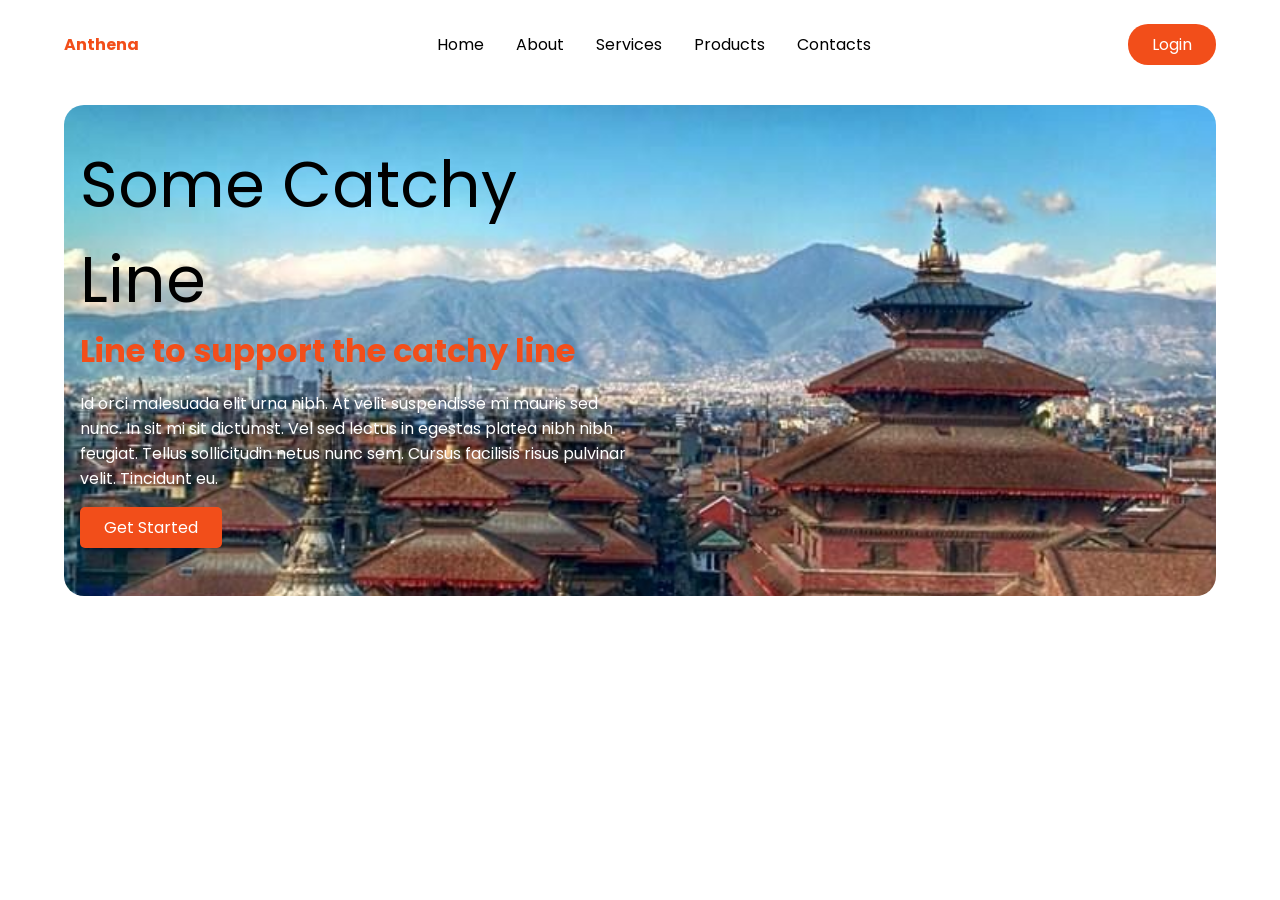
<file: Anthena-2/index.html>
<!DOCTYPE html>
<html lang="en">
<head>
    <meta charset="UTF-8">
    <meta name="viewport" content="width=device-width, initial-scale=1.0">
    <title>Layout Temple 2</title>
     <link rel="preconnect" href="https://fonts.googleapis.com">
    <link rel="preconnect" href="https://fonts.gstatic.com" crossorigin>
    <link href="https://fonts.googleapis.com/css2?family=Montserrat:ital,wght@0,100..900;1,100..900&family=Poppins:ital,wght@0,100;0,200;0,300;0,400;0,500;0,600;0,700;0,800;0,900;1,100;1,200;1,300;1,400;1,500;1,600;1,700;1,800;1,900&display=swap" rel="stylesheet">
    <link rel="stylesheet" href="./style.css">
</head>
<body>
        <header>
        <nav>
            <span class="logo">Anthena</span>
            <ul>
                <li><a href="#">Home</a></li>
                <li><a href="#">About</a></li>
                <li><a href="#">Services</a></li>
                <li><a href="#">Products</a></li>
                <li><a href="#">Contacts</a></li>
            </ul>
            <a href="#" class="btn login">Login</a>
        </nav>
    </header>

    <main>
        <div class="container">
            <div class="intro">
                <h1>Some Catchy Line</h1>
                <p class="sub-heading">Line to support the catchy line</p>
                <p class="desc">Id orci malesuada elit urna nibh. At velit suspendisse mi mauris sed nunc. In sit mi sit dictumst. Vel sed lectus in egestas platea nibh nibh feugiat. Tellus sollicitudin netus nunc sem. Cursus facilisis risus pulvinar velit. Tincidunt eu.</p>

                <p><a href="#" class="primary btn">Get Started</a></p>
            </div>
        </div>
    </main>
</body>
</html>
</file>
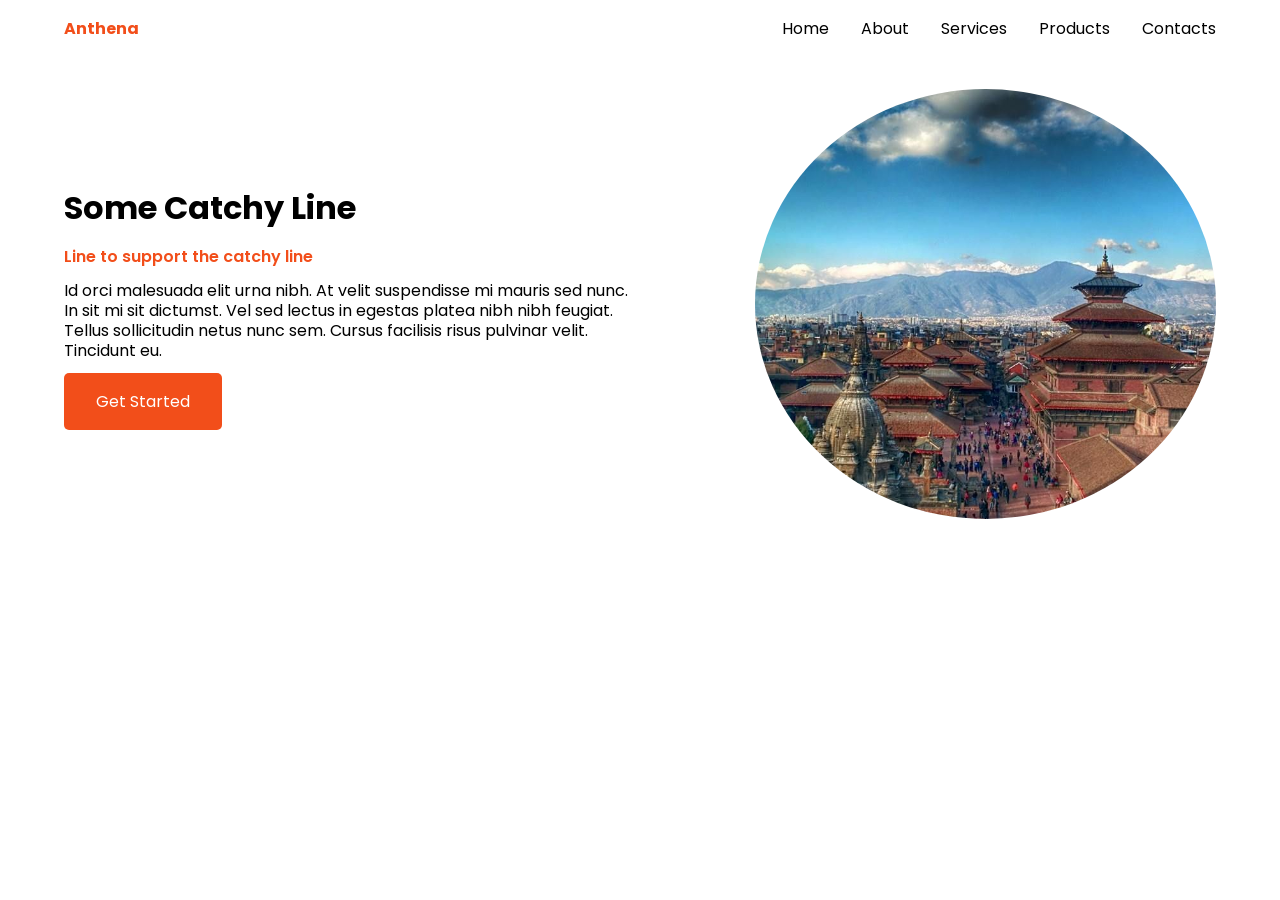
<file: Anthena/index.html>
<!DOCTYPE html>
<html lang="en">
<head>
    <meta charset="UTF-8">
    <meta name="viewport" content="width=device-width, initial-scale=1.0">
    <title>Anthena</title>
    <link rel="preconnect" href="https://fonts.googleapis.com">
    <link rel="preconnect" href="https://fonts.gstatic.com" crossorigin>
    <link href="https://fonts.googleapis.com/css2?family=Montserrat:ital,wght@0,100..900;1,100..900&family=Poppins:ital,wght@0,100;0,200;0,300;0,400;0,500;0,600;0,700;0,800;0,900;1,100;1,200;1,300;1,400;1,500;1,600;1,700;1,800;1,900&display=swap" rel="stylesheet">
    <link rel="stylesheet" href="./style.css">
</head>
<body>
    <header>
        <nav>
            <span class="logo">Anthena</span>
            <ul>
                <li><a href="#">Home</a></li>
                <li><a href="#">About</a></li>
                <li><a href="#">Services</a></li>
                <li><a href="#">Products</a></li>
                <li><a href="#">Contacts</a></li>
            </ul>
        </nav>
    </header>
    <main>
        <div class="container">
            <div class="intro">
                <h1>Some Catchy Line</h1>
                <p class="sub-heading">Line to support the catchy line</p>
                <p class="desc">Id orci malesuada elit urna nibh. At velit suspendisse mi mauris sed nunc. In sit mi sit dictumst. Vel sed lectus in egestas platea nibh nibh feugiat. Tellus sollicitudin netus nunc sem. Cursus facilisis risus pulvinar velit. Tincidunt eu.</p>

                <p><a href="#" class="btn">Get Started</a></p>
            </div>

            <div class="img-wrapper">
                <img src="./image-2.jpg" alt="image of pasupathi temple" class="main-img">
                <div class="circle"></div>
            </div>
        </div>
    </main>
</body>
</html>
</file>
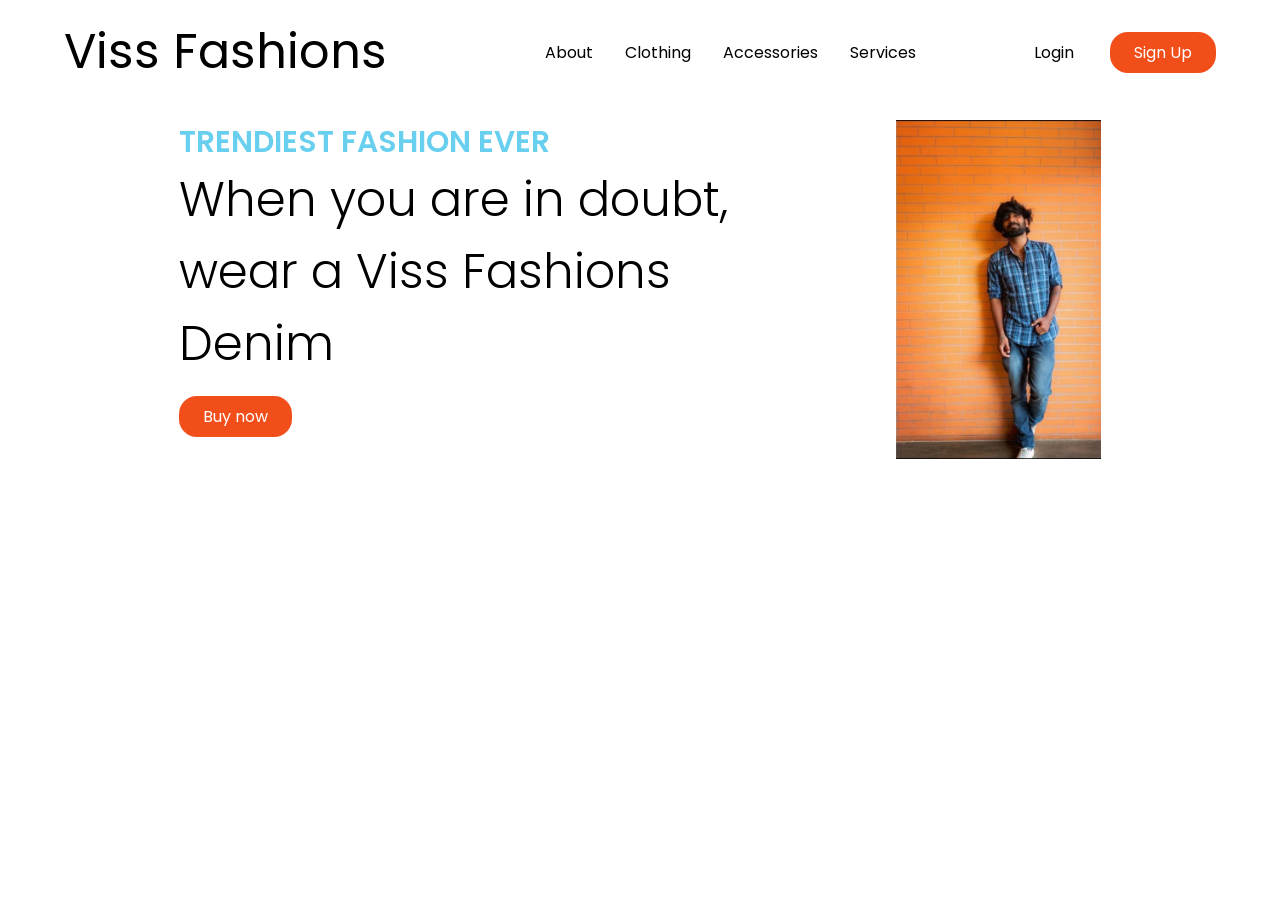
<file: Fashion/index.html>
<!DOCTYPE html>
<html lang="en">
<head>
    <meta charset="UTF-8">
    <meta name="viewport" content="width=device-width, initial-scale=1.0">
    <title>Viss Fashion Layout</title>
     <link rel="preconnect" href="https://fonts.googleapis.com">
    <link rel="preconnect" href="https://fonts.gstatic.com" crossorigin>
    <link href="https://fonts.googleapis.com/css2?family=Montserrat:ital,wght@0,100..900;1,100..900&family=Poppins:ital,wght@0,100;0,200;0,300;0,400;0,500;0,600;0,700;0,800;0,900;1,100;1,200;1,300;1,400;1,500;1,600;1,700;1,800;1,900&display=swap" rel="stylesheet">
    <link rel="stylesheet" href="./style.css">
</head>
<body>
        <header>
        <nav>
            <span class="logo">Viss Fashions</span>
            <ul>
                <li><a href="#">About</a></li>
                <li><a href="#">Clothing</a></li>
                <li><a href="#">Accessories</a></li>
                <li><a href="#">Services</a></li>
            </ul>

            <div>
                <a href="#" class="login">Login</a>
                <a href="#" class="btn signup">Sign Up</a>
            </div>
        </nav>
    </header>

    <main>
        <div class="container">
            <div class="intro">
                <p class="sub-heading">Trendiest Fashion ever</p>
                <p class="desc">When you are in doubt, wear a Viss Fashions Denim</p>

                <p><a href="#" class="primary btn">Buy now</a></p>
            </div>

            <img src="./image-4.jpg" alt="image of a fashion model" class="main-img" />
        </div>
    </main>
</body>
</html>
</file>
<file: Anthena-2/style.css>
*{
    box-sizing: border-box;
}

body{
    margin: 0;
    font-family: "Poppins", sans-serif;
}


/* Typography */
h1{
    font-size: 4rem;
    margin: 0;
    font-weight: 400;
    /* border: 1px solid red; */
}

.logo, .sub-heading{
    color: #F24E1A;
}

.logo{
    font-weight: 700;
    /* border: 1px solid green; */
}

.sub-heading{
    font-weight: 700;
    font-size: 2rem;
    margin:0;
    /* border: 1px solid black; */
}

header{
    padding: 1rem 1rem 2rem;
    /* border: 1px solid magenta; */
}

.desc{
    color: #fff;
}

/* Buttons */
.btn{
    display: inline-block;
    background-color: #F24E1A;
    color: #fff;
    border: none;
}

.login{
    padding: 0.5rem 1.5rem;
    border-radius: 20px;
}

.primary{
    padding: 0.5rem 1.5rem;
    border-radius: 5px;
}

/* Navigation */
nav{
    display: flex;
    align-items: center;
    justify-content: space-between;
    padding: 0 3rem;
}

ul{
    display: flex;
    list-style-type: none;
    gap: 2rem;
}

a{
    text-decoration: none;
    color: #000;
}


/* Layouts */
.container {
    margin: 0 auto;
    border-radius: 20px;
    width: 90%;
    padding: 2rem 1rem;
    background-image: url("./image-3.jpg");
    background-size: cover;
    background-position: center;
}

.intro {
    width: 50%;  /* Text limited to 50%, rest is empty */
}
</file>
<file: Anthena/style.css>
*{
    margin: 0;
    box-sizing: border-box;
    font-family: "Poppins", sans-serif;
}

/* Typography */

.logo, .sub-heading{
    color: #F24E1A;
}

.logo{
    font-weight: 700;
    /* border: 1px solid green; */
}

header{
    padding: 1rem;
    /* border: 1px solid magenta; */
}

.sub-heading{
    font-weight: 600;
    margin: 0;
}


h1{
    margin: 0;
    padding-bottom: 0.75rem;
}

.desc{
    margin: 0;
    padding: 0.75rem 0;
    line-height: 1.25;
}

/* Links */
li a{
    color: black;
}

/* Buttons */
.btn{
    display: inline-block;
    background-color: #F24E1A;
    padding: 1rem 2rem;
    border-radius: 5px;
    color: #fff;
}

/* Images */
.main-img{
    width:100%;
    border-radius: 50%;
    aspect-ratio: 457.5 / 426.75; /* Preserves Figma proportions */
    object-fit: cover;
}

/* Layouts */
.container{
    /* border: 1px solid yellow; */
    margin: 0 auto;
    padding-top: 2rem;
    display: flex;
    align-items: center;
    justify-content: space-between;
    width: 90%;
    gap: 4rem;
}

.img-wrapper{
    /* border: 1px solid red; */
    width: 40%;
}

.intro{
    /* border: 1px solid blue; */
    width: 50%;
}


/* Navigation */
nav{
    display: flex;
    align-items: center;
    justify-content: space-between;
    padding: 0 3rem;
}

ul{
    display: flex;
    list-style-type: none;
    gap: 2rem;
}

a{
    text-decoration: none;
}
</file>
<file: Fashion/style.css>
*{
    box-sizing: border-box;
}

body{
    margin: 0;
    font-family: "Poppins", sans-serif;
}

/* Typography */
.logo{
    font-size: 3rem;
    font-weight: 400;
}

.sub-heading{
    text-transform: uppercase;
    color: #44C3EBCC;
    font-weight: 600;
    font-size: 1.857rem;
    margin: 0;
}

.desc{
    margin: 0;
    font-weight: 300;
    font-size: 3rem;
    letter-spacing: 10%;
}

/* Buttons */
.btn{
    display: inline-block;
    background-color: #F24E1A;
    color: #fff;
    border: none;
}

.signup{
    padding: 0.5rem 1.5rem;
    border-radius: 18px;
    margin-left: 2rem;
}

.primary{
    padding: 0.5rem 1.5rem;
    border-radius: 18px;
}

/* Navigation */

header{
    padding: 1rem 1rem 2rem;
    /* border: 1px solid magenta; */
}

nav{
    display: flex;
    align-items: center;
    justify-content: space-between;
    padding: 0 3rem;
}

ul{
    display: flex;
    list-style-type: none;
    gap: 2rem;
}

a{
    text-decoration: none;
    color: #000;
}

/* Layouts */
.container{
    display: flex;
    justify-content: space-around;
    width: 80%;
    margin: 0 auto;
    /* border: 1px solid yellow; */
}

.intro{
    width: 60%;
}

/* Images */
.main-img{
    width: 20%;
}
</file>
